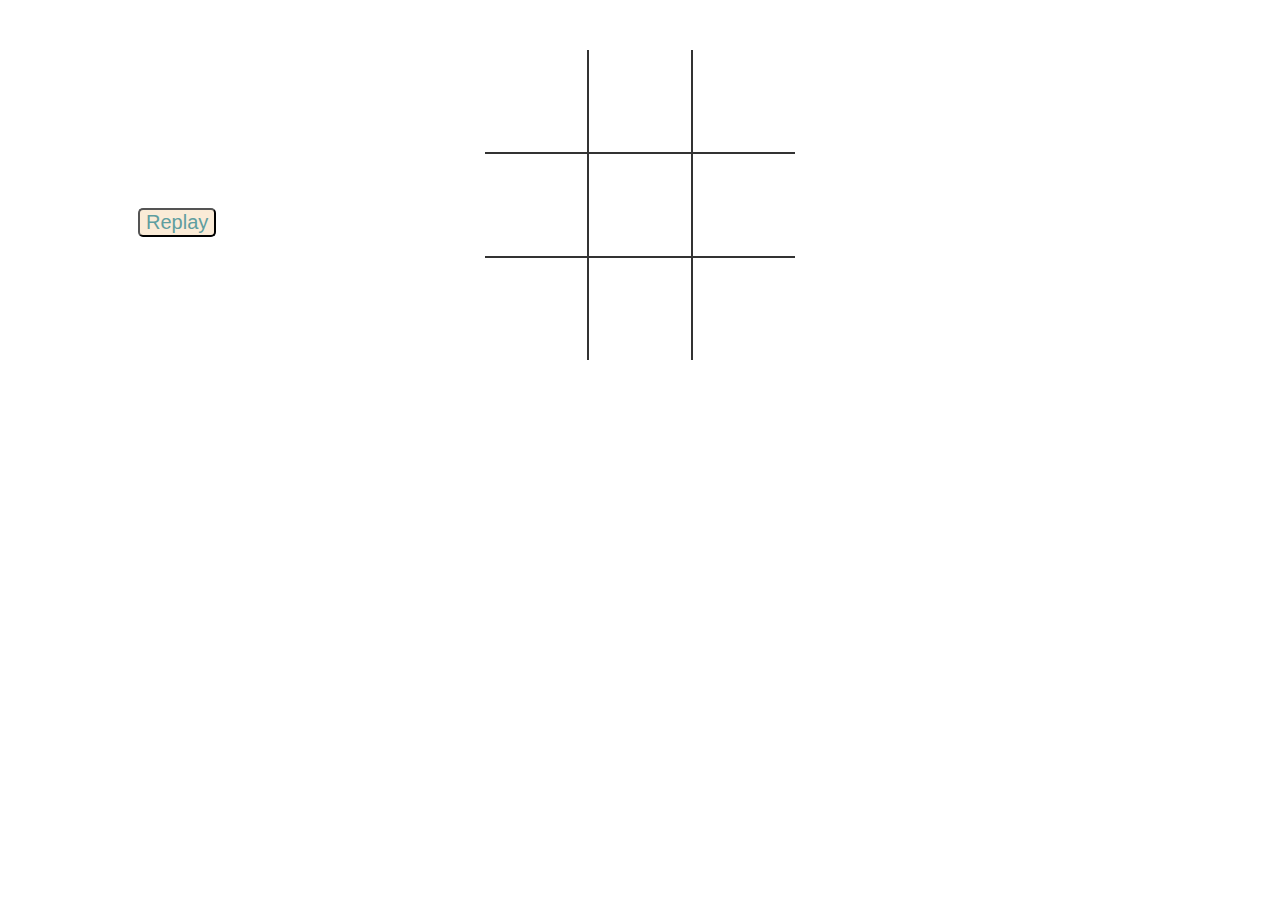
<file: index.html>
<!DOCTYPE html>
<html lang="en">
<head>
     <meta charset="UTF-8">
     <meta http-equiv="X-UA-Compatible" content="IE=edge">
     <meta name="viewport" content="width=device-width,initial-scale=1.0">
     <title>Tic-Tac-Toe Game</title>
     <link rel="stylesheet" href="style.css">
     <script src="script.js" defer></script>
</head>
<body>
     <table>
          <tr>
               <td class="cell" id="0"></td>
               <td class="cell" id="1"></td>
               <td class="cell" id="2"></td>
          </tr>
          <tr>
               <td class="cell" id="3"></td>
               <td class="cell" id="4"></td>
               <td class="cell" id="5"></td>
          </tr>
          <tr>
               <td class="cell" id="6"></td>
               <td class="cell" id="7"></td>
               <td class="cell" id="8"></td>
          </tr>
     </table>
     <div class="endgame"><div class="text"></div></div>
     <button>replay</button>
</body>
</html>
</file>
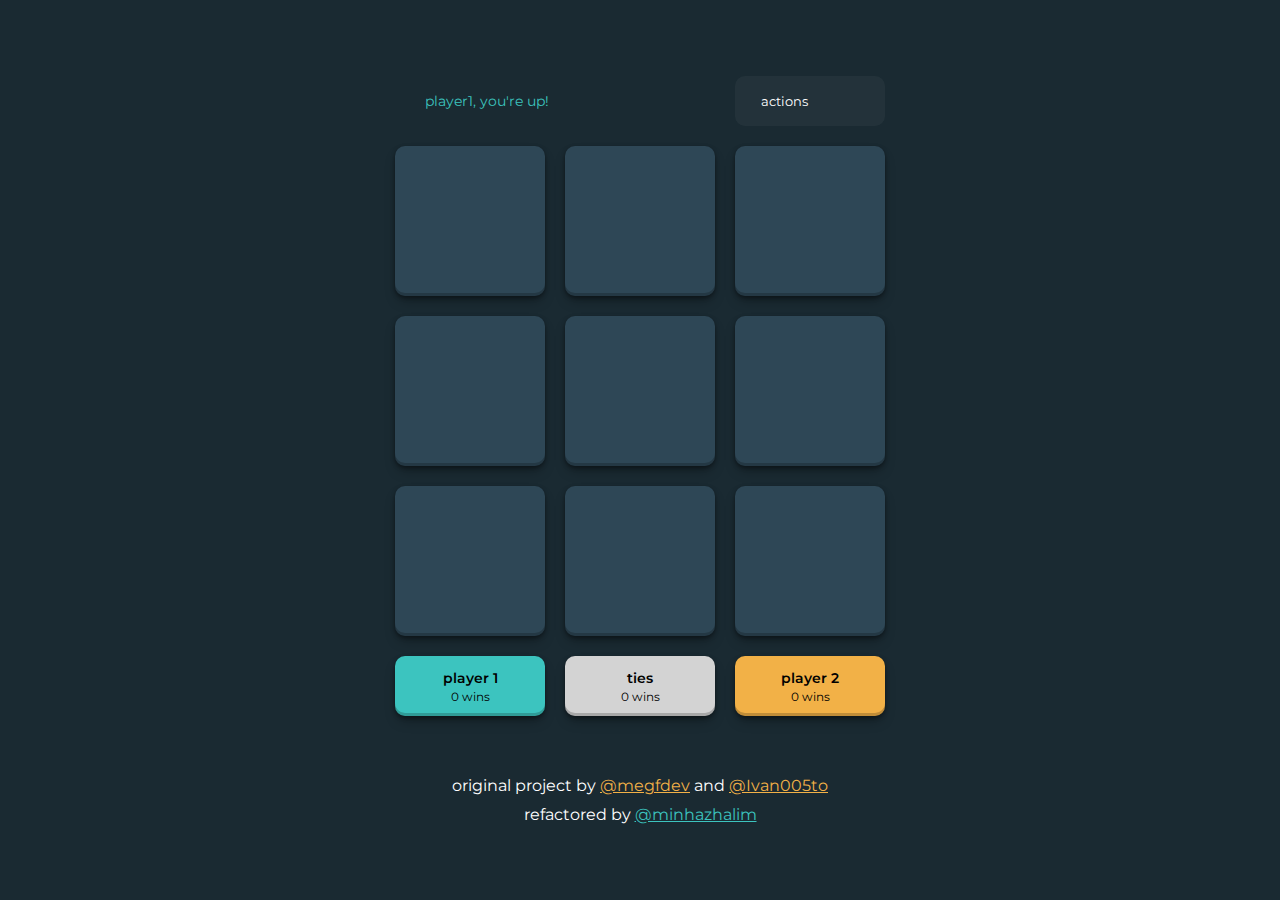
<file: minhaz.html>
<!DOCTYPE html>
<html lang="en">
<head>
     <meta charset="UTF-8">
     <meta http-equiv="X-UA-Compatible" content="IE=edge">
     <meta name="viewport" content="width=device-width,initial-scale=1.0">
     <title>Tic-Tac-Toe Game</title>
     <link rel="stylesheet" href="halim.css">
     <link rel='stylesheet' href='https://cdnjs.cloudflare.com/ajax/libs/font-awesome/6.4.0/css/all.min.css' integrity='sha512-iecdLmaskl7CVkqkXNQ/ZH/XLlvWZOJyj7Yy7tcenmpD1ypASozpmT/E0iPtmFIB46ZmdtAc9eNBvH0H/ZpiBw==' crossorigin='anonymous'/>
     <script src="zim.js" type="module"></script>
</head>
<body>
     <main>
          <div class="grid" data-id="grid">
               <div class="turn" data-id="turn">
                    <i class="fa-solid fa-x turquoise"></i>
                    <p class="turquoise">player 1, you're up!</p>
               </div>
               <div class="menu" data-id="menu">
                    <button class="menu-button" data-id="menu-button">actions <i class="fa-solid fa-chevron-down"></i></button>
                    <div class="items border hidden" data-id="menu-items">
                         <button data-id="reset-button">reset</button>
                         <button data-id="new-round-button">new round</button>
                    </div>
               </div>
               <div class="square shadow" id="1" data-id="square"></div>
               <div class="square shadow" id="2" data-id="square"></div>
               <div class="square shadow" id="3" data-id="square"></div>
               <div class="square shadow" id="4" data-id="square"></div>
               <div class="square shadow" id="5" data-id="square"></div>
               <div class="square shadow" id="6" data-id="square"></div>
               <div class="square shadow" id="7" data-id="square"></div>
               <div class="square shadow" id="8" data-id="square"></div>
               <div class="square shadow" id="9" data-id="square"></div>
               <div class="score shadow" style="background-color: var(--turquoise)">
                    <p>player 1</p>
                    <span data-id="p1-wins">0 wins</span>
               </div>
               <div class="score shadow" style="background-color: var(--light-gray)">
                    <p>ties</p>
                    <span data-id="ties">0</span>
               </div>
               <div class="score shadow" style="background-color: var(--yellow)">
                    <p>player 2</p>
                    <span data-id="p2-wins">0 wins</span>
               </div>
          </div>
     </main>
     <footer>
          <p>
               original project by
               <a href="https://twitter.com/megfdev">@megfdev</a> and
               <a href="https://twitter.com/Ivan00sto">@Ivan005to</a>
          </p>
          <p>refactored by <a href="https://facebook.com/minhazhalim" style="color: var(--turquoise)">@minhazhalim</a></p>
     </footer>
     <div class="modal hidden" data-id="modal">
          <div class="modal-contents">
               <p data-id="modal-text">player 1 wings!</p>
               <button data-id="modal-button">play again</button>
          </div>
     </div>
</body>
</html>
</file>
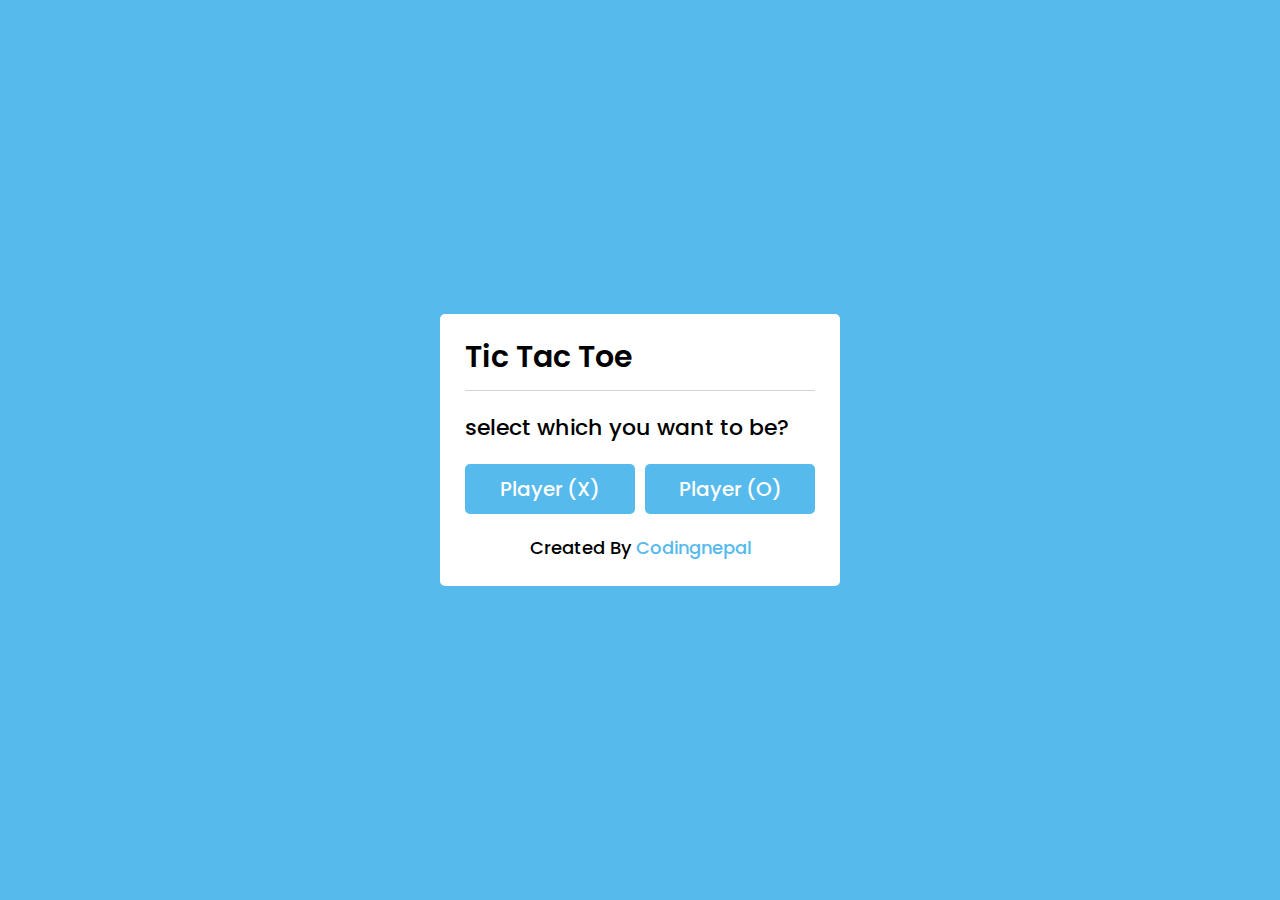
<file: saiyan.html>
<!DOCTYPE html>
<html lang="en">
<head>
    <meta charset="UTF-8">
    <meta name="viewport" content="width=device-width,initial-scale=1.0">
    <title>Tic-Tac-Toe Game</title>
    <link rel="stylesheet" href="ninja.css">
    <link rel='stylesheet' href='https://cdnjs.cloudflare.com/ajax/libs/font-awesome/5.15.3/css/all.min.css' integrity='sha512-iBBXm8fW90+nuLcSKlbmrPcLa0OT92xO1BIsZ+ywDWZCvqsWgccV3gFoRBv0z+8dLJgyAHIhR35VZc2oM/gI1w==' crossorigin='anonymous'/>
    <script src="warrior.js" defer></script>
</head>
<body>
  <div class="select-box">
    <header>Tic Tac Toe</header>
    <div class="content">
      <div class="title">select which you want to be?</div>
      <div class="options">
        <button type="button" class="playerX">player (X)</button>
        <button type="button" class="playerO">player (O)</button>
      </div>
      <div class="credit">created by <a href="https://www.youtube.com/codingnepal" target="_blank">codingnepal</a></div>
    </div>
  </div> 
  <div class="play-board">
    <div class="details">
      <div class="players">
        <span class="Xturn">X's turn</span>
        <span class="Oturn">O's turn</span>
        <div class="slider"></div>
      </div>
    </div>
    <div class="play-area">
      <section>
        <span class="box1"></span>
        <span class="box2"></span>
        <span class="box3"></span>
      </section>
      <section>
        <span class="box4"></span>
        <span class="box5"></span>
        <span class="box6"></span>
      </section>
      <section>
        <span class="box7"></span>
        <span class="box8"></span>
        <span class="box9"></span>
      </section>
    </div>
  </div>
  <div class="result-box">
    <div class="won-text"></div>
    <div class="button"><button type="button">replay</button></div>
  </div>
</body>
</html>
</file>
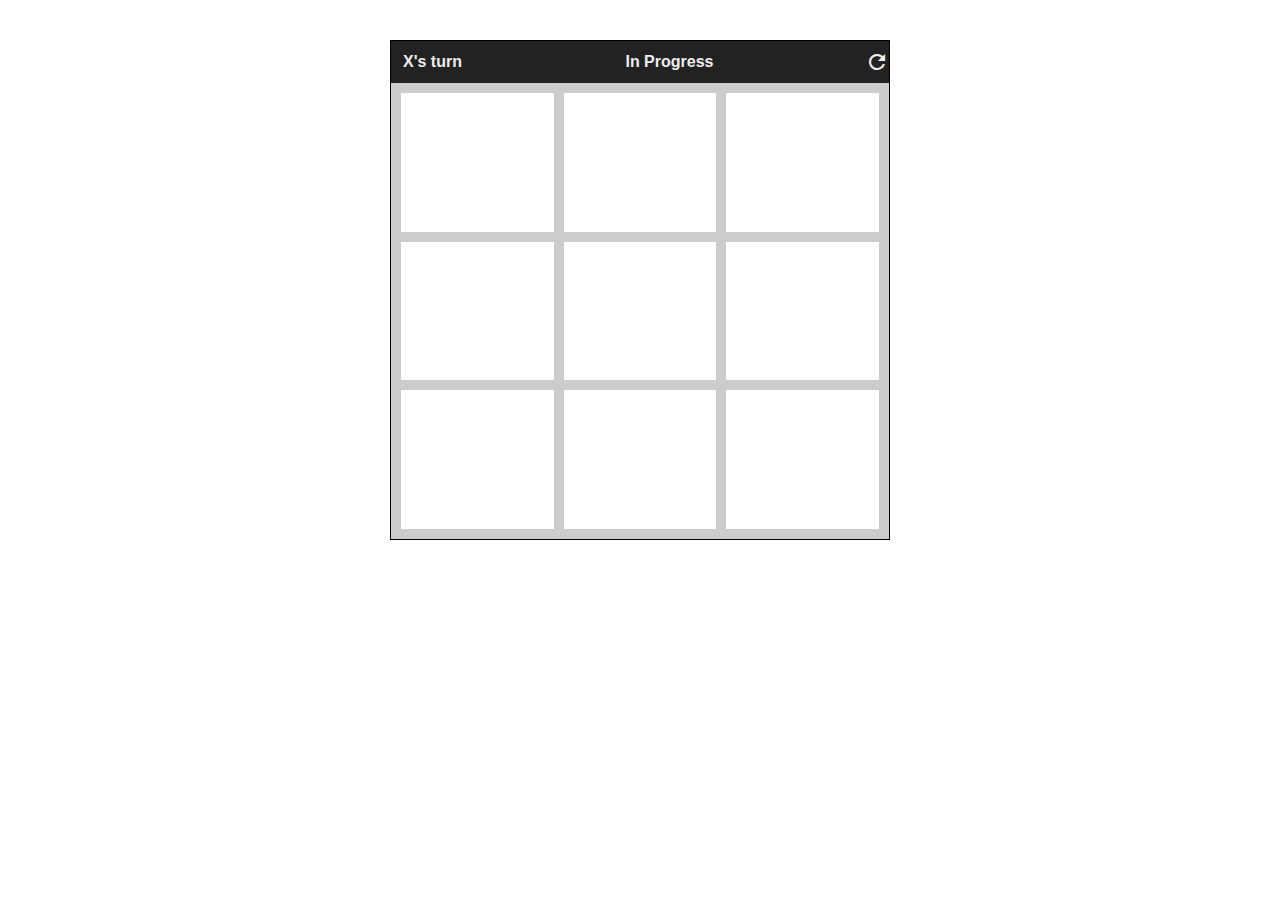
<file: tic.html>
<!DOCTYPE html>
<html lang="en">
<head>
     <meta charset="UTF-8">
     <meta http-equiv="X-UA-Compatible" content="IE=edge">
     <meta name="viewport" content="width=device-width,initial-scale=1.0">
     <title>Tic-Tac-Toe Game</title>
     <link rel="stylesheet" href="tac.css">
     <link href="https://fonts.googleapis.com/icon?family=Material+Icons" rel="stylesheet">
     <script src="toe.js" type="module"></script>
</head>
<body>
     <div id="application"></div>
</body>
</html>
</file>
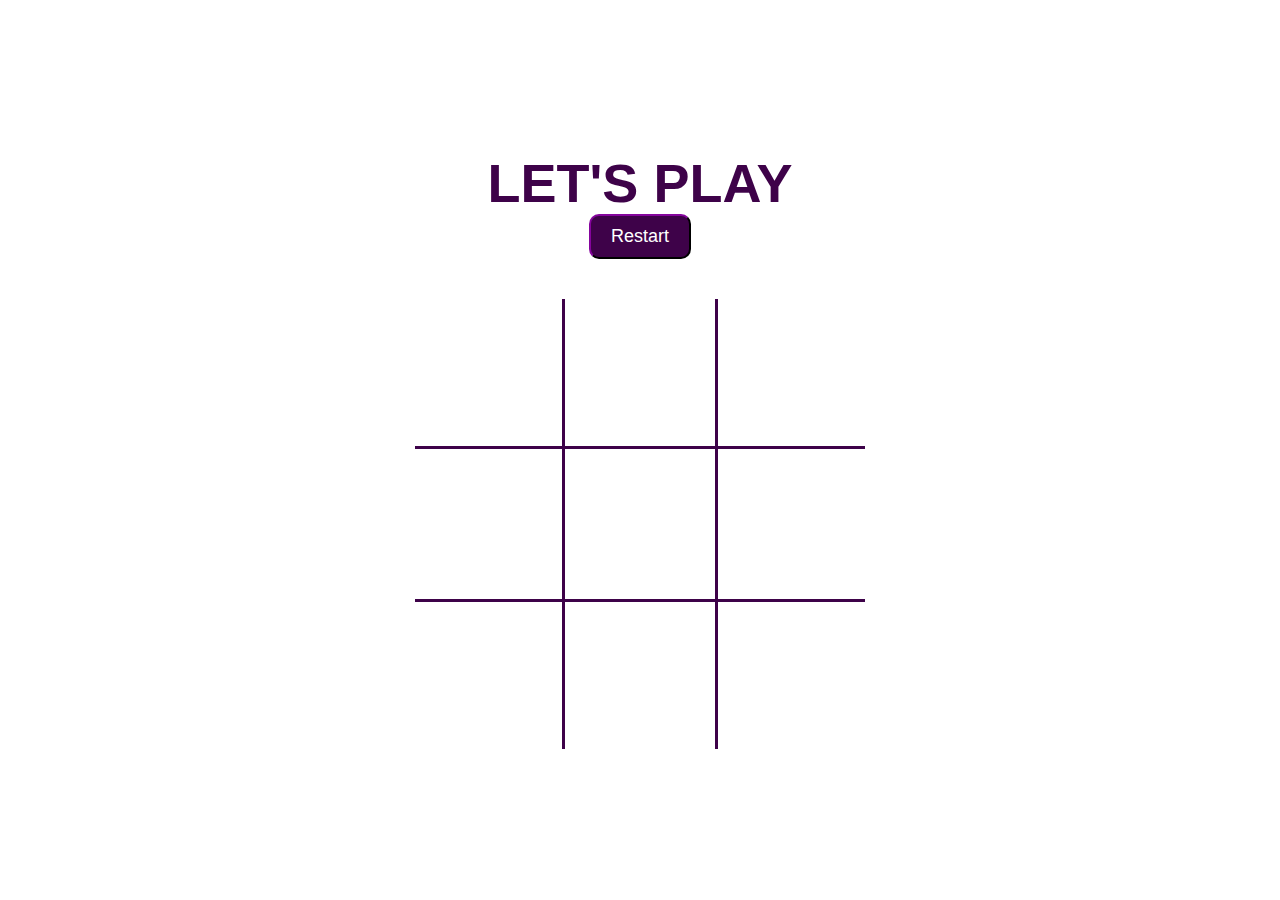
<file: web.html>
<!DOCTYPE html>
<html lang="en">
<head>
     <meta charset="UTF-8">
     <meta http-equiv="X-UA-Compatible" content="IE=edge">
     <meta name="viewport" content="width=device-width,initial-scale=1.0">
     <title>Tic-Tac-Toe Game</title>
     <link rel="stylesheet" href="styling.css">
     <script src="game.js" defer></script>
</head>
<body>
     <div class="container">
          <h1 id="playText">let's play</h1>
          <button id="restartButton">restart</button>
          <div id="gameboard">
               <div class="box" id="0"></div>
               <div class="box" id="1"></div>
               <div class="box" id="2"></div>
               <div class="box" id="3"></div>
               <div class="box" id="4"></div>
               <div class="box" id="5"></div>
               <div class="box" id="6"></div>
               <div class="box" id="7"></div>
               <div class="box" id="8"></div>
          </div>
     </div>
</body>
</html>
</file>
<file: style.css>
td {
     border: 2px solid #333;
     width: 100px;
     height: 100px;
     text-align: center;
     vertical-align: middle;
     cursor: pointer;
     font-family: 'Comic Sans MS',cursive,sans-serif;
     font-size: 70px;
}
table {
     border-collapse: collapse;
     position: absolute;
     top: 50px;
     left: 50%;
     margin-left: -155px;
}
table tr:first-child td {
     border-top: 0px;
}
table tr:last-child td {
     border-bottom: 0px;
}
table tr td:first-child {
     border-left: 0px;
}
table tr td:last-child {
     border-right: 0px;
}
.endgame {
     display: none;
     width: 200px;
     background-color: rgba(205,133,63,0.8);
     position: absolute;
     top: 120px;
     left: 50%;
     margin-left: -100px;
     padding-top: 50px;
     padding-bottom: 50px;
     text-align: center;
     border-radius: 5px;
     color: white;
     font-size: 25px;
}
button {
     position: relative;
     top: 200px;
     left: 130px;
     font-size: 20px;
     border-radius: 5px;
     text-transform: capitalize;
     background-color: antiquewhite;
     color: cadetblue;
}
</file>
<file: halim.css>
@import url(https://fonts.googleapis.com/css2?family=Montserrat:wght@100;200;300;400;500;600;800;900&display=swap);
:root {
     --dark-gray:#1a2a32;
     --gray:#2e4756;
     --turquoise:#3cc4bf;
     --yellow:#f2b147;
     --light-gray:#d3d3d3;
}
* {
     margin: 0px;
     padding: 0px;
     box-sizing: border-box;
     font-family: 'Montserrat',sans-serif;
     list-style: none;
     border: none;
}
html,body {
     height: 100%;
     background-color: var(--dark-gray);
}
body {
     padding: 90px 20px;
     display: flex;
     flex-direction: column;
     align-items: center;
     justify-content: center;
}
button:hover {
     cursor: pointer;
     opacity: 90%;
}
.hidden {
     display: none !important;
}
.yellow {
     color: var(--yellow);
}
.turquoise {
     color: var(--turquoise);
}
.shadow {
     box-shadow:rgba(0,0,0,0.4) 0px 2px 4px,rgba(0,0,0,0.3) 0px 7px 13px -3px,rgba(0,0,0,0.2) 0px -3px 0px inset;
}
.border {
     border: 1px solid rgba(211,211,211,0.4) !important;
}
.grid {
     display: grid;
     grid-template-columns: repeat(3,80px);
     grid-template-rows: 50px repeat(3,80px) 60px;
     gap: 5px;
}
.turn {
     grid-column-start: 1;
     grid-column-end: 3;
     align-self: center;
     display: flex;
     align-items: center;
     gap: 20px;
}
.turn p {
     font-size: 14px;
     animation: 0.6s ease-in-out turn-text-animation;
}
.turn i {
     font-size: 1.8rem;
     margin-left: 10px;
     animation: 0.6s ease-in-out turn-icon-animation;
}
@keyframes turn-text-animation {
     0% {
          opacity: 0;
          transform: translateX(-20px);
     }
     100% {
          opacity: 100%;
          transform: translateX(0px);
     }
}
@keyframes turn-icon-animation {
     0% {transform: scale(1);}
     25% {transform: scale(1.4);}
     100% {transform: scale(1);}
}
.menu {
     position: relative;
}
.menu-button {
     width: 100%;
     height: 100%;
     display: flex;
     align-items: center;
     justify-content: space-around;
     border: 1px solid transparent;
     border-radius: 10px;
     background-color: rgba(211,211,211,0.05);
     color: white;
}
.menu-button:hover,.menu-button:focus {
     background-color: rgba(211,211,211,0.07);
}
.items {
     position: absolute;
     top: 60px;
     right: 0px;
     z-index: 10;
     background-color: #203139;
     border-radius: 2px;
     padding: 10px;
}
.items button {
     background-color: transparent;
     color: white;
     padding: 8px;
}
.items button:hover {
     text-decoration: underline;
     cursor: pointer;
}
.square {
     background-color: var(--gray);
     border-radius: 10px;
     display: flex;
     align-items: center;
     justify-content: center;
     font-size: 3rem;
}
.square:hover {
     cursor: pointer;
     opacity: 90%;
}
.score {
     display: flex;
     flex-direction: column;
     align-items: center;
     justify-content: center;
     border-radius: 10px;
}
.score p {
     font-size: 14px;
     font-weight: 600;
}
.score span {
     font-size: 12px;
     margin-top: 2px;
}
.actions {
     background-color: white;
}
footer {
     color: white;
     margin-top: 50px;
}
footer p {
     margin-top: 10px;
     text-align: center;
}
footer a {
     color: var(--yellow);
}
.modal {
     display: flex;
     align-items: center;
     justify-content: center;
     position: fixed;
     width: 100%;
     height: 100%;
     background-color: rgba(0,0,0,0.6);
}
.modal-contents {
     width: 100%;
     max-width: 300px;
     height: 150px;
     background-color: #2a4544;
     color: white;
     border-radius: 20px;
     display: flex;
     flex-direction: column;
     align-items: center;
     justify-content: center;
     gap: 20px;
}
.modal-contents button {
     padding: 100px;
     background-color: var(--turquoise);
     color: #2a4544;
     border-radius: 3px;
}
@media only screen and (min-width: 768px){
     .grid {
          width: 490px;
          grid-template-columns: repeat(3,150px);
          grid-template-rows: 50px repeat(3,150px) 60px;
          gap: 20px;
     }
}
</file>
<file: ninja.css>
@import url('https://fonts.googleapis.com/css2?family=Poppins:wght@200;300;400;500;600;700&display=swap');
* {
  margin: 0px;
  padding: 0px;
  box-sizing: border-box;
  font-family: 'Poppins',sans-serif;
}
::selection {
  background-color:#56baed;
  color: #fff;
}
body{
  background-color:#56baed;
}
.select-box, .play-board, .result-box {
  position: absolute;
  top: 50%;
  left: 50%;
  transform: translate(-50%,-50%);
  transition: all 0.3s ease;
}
.select-box {
  background: #fff;
  padding: 20px 25px 25px;
  border-radius: 5px;
  max-width: 400px;
  width: 100%;
}
.select-box.hide {
  opacity: 0;
  pointer-events: none;
}
.select-box header {
  font-size: 30px;
  font-weight: 600;
  padding-bottom: 10px;
  border-bottom: 1px solid lightgrey;
  text-transform: capitalize;
}
.select-box .title {
  font-size: 22px;
  font-weight: 500;
  margin: 20px 0px;
}
.select-box .options {
  display: flex;
  width: 100%;
}
.options button {
  width: 100%;
  font-size: 20px;
  font-weight: 500;
  padding: 10px 0px;
  border: none;
  background-color: #56baed;
  color: #fff;
  border-radius: 5px;
  outline: none;
  cursor: pointer;
  transition: all 0.3s ease;
}
.options button:hover,.button button:hover {
  transform: scale(0.96);
}
.options button.playerX {
  margin-right: 5px;
  text-transform: capitalize;
}
.options button.playerO {
  margin-left: 5px;
  text-transform: capitalize;
}
.select-box .credit {
  text-align: center;
  text-transform: capitalize;
  margin-top: 20px;
  font-size: 18px;
  font-weight: 500;
}
.select-box .credit a {
  color: #56baed;
  text-decoration: none;
}
.select-box .credit a:hover{
  text-decoration: underline;
}
.play-board {
  opacity: 0;
  pointer-events: none;
  transform: translate(-50%,-50%) scale(0.9);
}
.play-board.show {
  opacity: 1;
  pointer-events: auto;
  transform: translate(-50%,-50%) scale(1);
}
.play-board .details {
  padding: 7px;
  border-radius: 5px;
  background-color: #fff;
}
.play-board .details .players {
  width: 100%;
  display: flex;
  position: relative;
  justify-content: space-between;
  text-transform: capitalize;
}
.players span {
  position: relative;
  z-index: 2;
  color: #56baed;
  font-size: 20px;
  font-weight: 500;
  padding: 10px 0;
  width: 100%;
  text-align: center;
  cursor: default;
  user-select: none;
  transition: all 0.3 ease;
}
.players.active span:first-child {
  color: #fff;
}
.players.active span:last-child {
  color: #56baed;
}
.players span:first-child {
  color: #fff;
}
.players .slider {
  position: absolute;
  top: 0%;
  left: 0%;
  width: 50%;
  height: 100%;
  background-color: #56baed;
  border-radius: 5px;
  transition: all 0.3s ease;
}
.players.active .slider {
  left: 50%;
}
.players.active span:first-child {
  color: #56baed;
}
.players.active span:nth-child(2) {
  color: #fff;
}
.players.active .slider {
  left: 50%;
}
.play-area{
  margin-top: 20px;
}
.play-area section {
  display: flex;
  margin-bottom: 1px;
}
.play-area section span {
  display: block;
  height: 90px;
  width: 90px;
  margin: 2px;
  background-color: #fff;
  color: #56baed;
  font-size: 40px;
  line-height: 80px;
  text-align: center;
  border-radius: 5px;
}
.result-box {
  padding: 25px 20px;
  border-radius: 5px;
  max-width: 400px;
  width: 100%;
  opacity: 0;
  text-align: center;
  background-color: #fff;
  pointer-events: none;
  transform: translate(-50%,-50%) scale(0.9);
}
.result-box.show {
  opacity: 1;
  pointer-events: auto;
  transform: translate(-50%,-50%) scale(1);
}
.result-box .won-text {
  font-size: 25px;
  font-weight: 500;
  display: flex;
  justify-content: center;
}
.result-box .won-text p {
  font-weight: 600;
  margin: 0 5px;
}
.result-box .button {
  width: 100%;
  margin-top: 25px;
  display: flex;
  justify-content: center;
}
.button button {
  font-size: 18px;
  font-weight: 500;
  padding: 8px 20px;
  border: none;
  background-color: #56baed;
  color: #fff;
  border-radius: 5px;
  outline: none;
  cursor: pointer;
  transition: all 0.3s ease;
  text-transform: capitalize;
}
</file>
<file: tac.css>
* {
     margin: 0px;
     padding: 0px;
     box-sizing: border-box;
}
#application {
     border: 1px solid black;
     width: 500px;
     height: 500px;
     font-family: sans-serif;
     font-weight: bold;
     display: flex;
     flex-direction: column;
     margin: 40px auto;
}
.header {
     display: flex;
     align-items: center;
     background: #222;
}
.header > * {
     color: #eeeeee;
}
.header__turn {
     padding: 12px;
}
.header__status {
     padding: 12px;
     flex-grow: 1;
     text-align: center;
}
.header__restart {
     display: flex;
     align-items: center;
     justify-content: center;
     border: none;
     outline: none;
     background: none;
     cursor: pointer;
}
.board {
     display: grid;
     background: #cccccc;
     gap: 10px;
     padding: 10px;
     flex-grow: 1;
     grid-template-columns: repeat(3,1fr);
     grid-template-rows: repeat(3,1fr);
}
.board__tile {
     background: #ffffff;
     cursor: pointer;
     display: flex;
     align-items: center;
     justify-content: center;
     font-size: 80px;
     font-family: cursive;
     color: #222222;
}
.board__tile:hover {
     background: #eeeeee;
}
.board__tile--winner {
     color: green;
}
</file>
<file: styling.css>
:root {
     --primary-color: #3e0249;
}
* {
     margin: 0px;
     padding: 0px;
     box-sizing: border-box;
}
body {
     color: var(--primary-color);
     font-family: sans-serif;
}
.container {
     padding: 40px;
     height: 100vh;
     display: flex;
     flex-direction: column;
     align-items: center;
     justify-content: center;
}
.container #playText {
     font-size: 54px;
     text-transform: uppercase;
}
.container #restartButton {
     padding: 10px 20px;
     border-radius: 10px;
     border-color: var(--primary-color);
     background-color: var(--primary-color);
     color: white;
     font-size: 18px;
     transition: transform 200ms;
     text-transform: capitalize;
}
.container #restartButton:hover {
     cursor: pointer;
     transform: translateY(-2px);
}
.container #gameboard {
     margin-top: 40px;
     width: 450px;
     display: flex;
     flex-wrap: wrap;
}
.container #gameboard .box {
     width: 150px;
     height: 150px;
     font-size: 150px;
     color: var(--primary-color);
     display: flex;
     align-items: center;
     justify-content: center;
}
.container #gameboard .box:hover {
     cursor: pointer;
}
</file>
